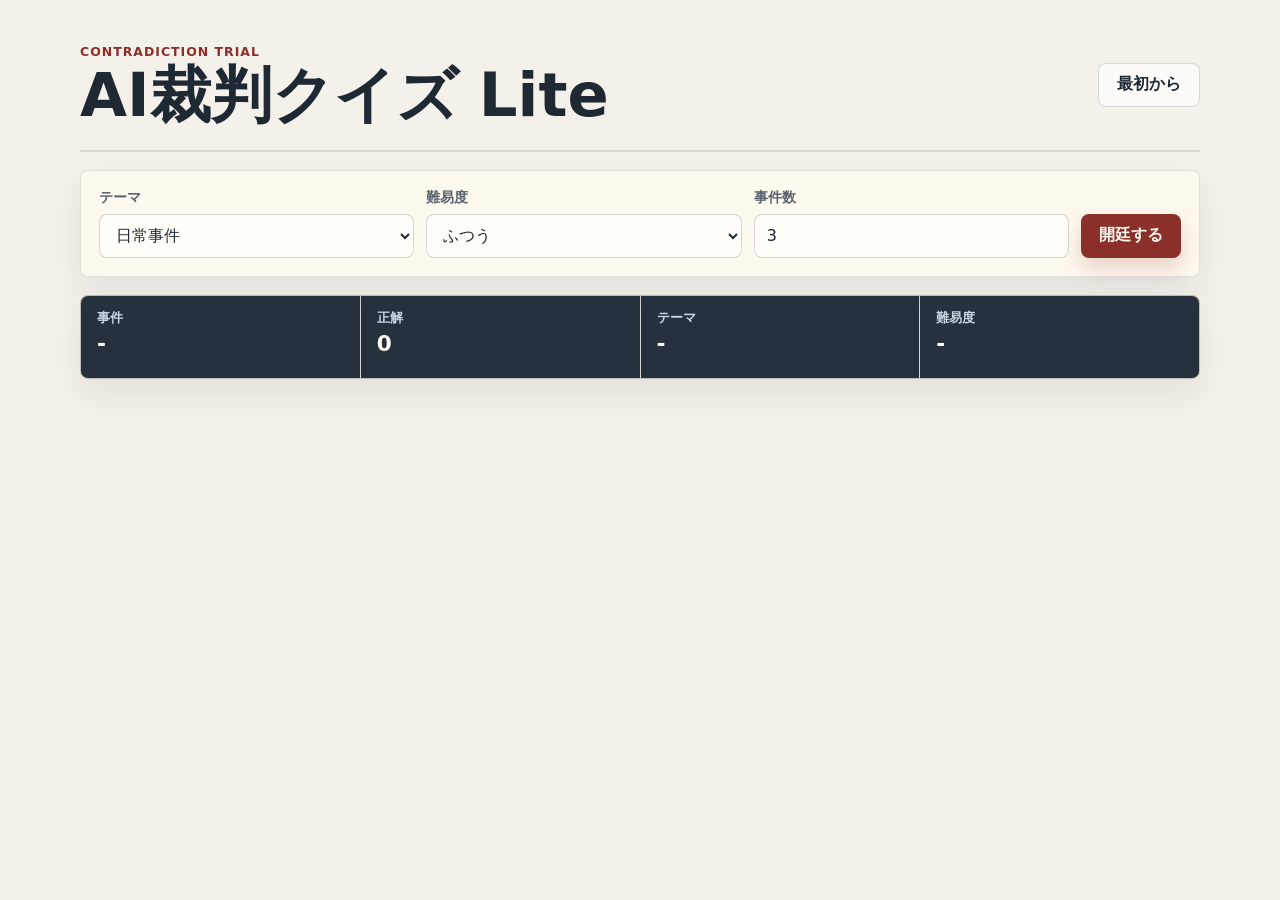
<file: public/quiz.html>
<!DOCTYPE html>
<html lang="ja">
<head>
    <meta charset="UTF-8">
    <meta name="viewport" content="width=device-width, initial-scale=1.0">
    <title>AI裁判クイズ Lite</title>
    <link rel="stylesheet" href="style.css">
    <link rel="stylesheet" href="quiz.css">
</head>
<body>
    <main class="app-shell">
        <header class="app-header">
            <div>
                <p class="eyebrow">Contradiction Trial</p>
                <h1>AI裁判クイズ Lite</h1>
            </div>
            <button class="ghost-button" type="button" onclick="restartQuiz()">最初から</button>
        </header>

        <section class="setup-panel" id="setupPanel">
            <div class="field">
                <label for="theme">テーマ</label>
                <select id="theme">
                    <option value="日常事件">日常事件</option>
                    <option value="学校">学校</option>
                    <option value="オフィス">オフィス</option>
                    <option value="ファンタジー">ファンタジー</option>
                    <option value="SF">SF</option>
                    <option value="江戸時代">江戸時代</option>
                    <option value="IT企業">IT企業</option>
                </select>
            </div>

            <div class="field">
                <label for="difficulty">難易度</label>
                <select id="difficulty">
                    <option value="やさしい">やさしい</option>
                    <option value="ふつう" selected>ふつう</option>
                    <option value="むずかしい">むずかしい</option>
                </select>
            </div>

            <div class="field">
                <label for="questionCount">事件数</label>
                <input id="questionCount" type="number" min="1" max="10" value="3">
            </div>

            <button class="primary-button" type="button" onclick="generateCases()">開廷する</button>
        </section>

        <section class="status-strip">
            <div>
                <span>事件</span>
                <strong id="progressText">-</strong>
            </div>
            <div>
                <span>正解</span>
                <strong id="scoreText">0</strong>
            </div>
            <div>
                <span>テーマ</span>
                <strong id="themeText">-</strong>
            </div>
            <div>
                <span>難易度</span>
                <strong id="difficultyText">-</strong>
            </div>
        </section>

        <section class="case-layout" id="casePanel" hidden>
            <article class="case-file">
                <div class="case-heading">
                    <p class="eyebrow">Case File</p>
                    <h2 id="caseTitle">事件タイトル</h2>
                </div>

                <div class="summary-box">
                    <h3>事件概要</h3>
                    <p id="caseSummary"></p>
                </div>

                <div class="evidence-box">
                    <h3>証拠</h3>
                    <ul id="evidenceList"></ul>
                </div>
            </article>

            <article class="testimony-panel">
                <div class="panel-heading">
                    <h2>矛盾している証言を選べ</h2>
                    <span id="selectedState">未選択</span>
                </div>
                <div id="testimonyList" class="testimony-list"></div>

                <div class="verdict-box" id="verdictBox" hidden>
                    <p class="verdict-label" id="verdictLabel"></p>
                    <p id="explanationText"></p>
                    <p class="judge-comment" id="judgeComment"></p>
                </div>

                <div class="actions">
                    <button class="secondary-button" id="nextButton" type="button" onclick="nextCase()" disabled>次の事件</button>
                    <button class="ghost-button" type="button" onclick="restartQuiz()">やり直す</button>
                </div>
            </article>
        </section>

        <section class="result-panel" id="resultPanel" hidden>
            <p class="eyebrow">Verdict</p>
            <h2>最終評決</h2>
            <p class="final-score" id="finalScore"></p>
            <p id="finalComment"></p>
            <button class="primary-button" type="button" onclick="restartQuiz()">もう一度開廷する</button>
        </section>

        <div class="loading" id="loading">事件ファイルを生成中...</div>
    </main>

    <script>
        let cases = [];
        let currentIndex = 0;
        let score = 0;
        let answered = false;
        let currentTheme = '-';
        let currentDifficulty = '-';

        async function generateCases() {
            const theme = document.getElementById('theme').value;
            const difficulty = document.getElementById('difficulty').value;
            const count = Number(document.getElementById('questionCount').value);

            if (!Number.isInteger(count) || count < 1 || count > 10) {
                alert('事件数は1から10の範囲で指定してください。');
                return;
            }

            setLoading(true);

            try {
                const response = await fetch('/api/', {
                    method: 'POST',
                    headers: { 'Content-Type': 'application/json' },
                    body: JSON.stringify({
                        title: 'AI裁判クイズ Lite',
                        count,
                        theme,
                        difficulty
                    })
                });

                if (!response.ok) {
                    const error = await response.json();
                    throw new Error(error.error || 'API error');
                }

                const payload = await response.json();
                cases = normalizeCases(payload.data);
                if (cases.length === 0) {
                    console.warn('Invalid case payload. Using fallback cases:', payload);
                    cases = createFallbackCases(theme, difficulty, count);
                }

                currentTheme = theme;
                currentDifficulty = difficulty;
                currentIndex = 0;
                score = 0;
                answered = false;

                document.getElementById('setupPanel').hidden = true;
                document.getElementById('resultPanel').hidden = true;
                document.getElementById('casePanel').hidden = false;
                showCase();
            } catch (error) {
                console.error('Case generation failed. Using fallback cases:', error);
                cases = createFallbackCases(theme, difficulty, count);
                currentTheme = theme;
                currentDifficulty = `${difficulty} / 予備`;
                currentIndex = 0;
                score = 0;
                answered = false;

                document.getElementById('setupPanel').hidden = true;
                document.getElementById('resultPanel').hidden = true;
                document.getElementById('casePanel').hidden = false;
                showCase();
            } finally {
                setLoading(false);
            }
        }

        function normalizeCases(rawCases) {
            const source = Array.isArray(rawCases) ? rawCases : [rawCases];
            return source
                .map(normalizeCase)
                .filter(Boolean);
        }

        function normalizeCase(item) {
            if (!item || typeof item !== 'object') return null;

            const testimonies = getArrayValue(item, ['testimonies', 'statements', 'witnesses', '証言', '証言リスト', '証人']);
            if (testimonies.length < 3) return null;

            const evidence = getArrayValue(item, ['evidence', 'proof', 'clues', 'facts', '証拠', '証拠リスト', '手がかり']);
            const answer = normalizeAnswer(
                item.answer ?? item.correctAnswer ?? item.contradictionIndex ?? item.invalidIndex ?? item.correctIndex ??
                    item.contradiction ?? item.liar ?? item.falseTestimony ?? item.正解 ?? item.矛盾,
                testimonies
            );
            if (!Number.isInteger(answer) || answer < 0 || answer > 2) return null;

            return {
                caseTitle: getStringValue(item, ['caseTitle', 'title', 'name', '事件タイトル', 'タイトル'], '無題の事件'),
                caseSummary: getStringValue(item, ['caseSummary', 'summary', 'description', '事件概要', '概要'], '事件概要がありません。'),
                evidence: evidence.length ? evidence.slice(0, 3) : ['証拠は事件概要に含まれています。'],
                testimonies: testimonies.slice(0, 3),
                answer,
                explanation: getStringValue(item, ['explanation', 'reason', '解説', '正解理由', '理由'], 'この証言が証拠と矛盾しています。'),
                judgeComment: getStringValue(item, ['judgeComment', 'comment', '裁判官コメント', 'コメント'], '証拠と証言の食い違いを確認しましょう。')
            };
        }

        function getArrayValue(item, keys) {
            for (const key of keys) {
                if (Array.isArray(item[key])) {
                    return item[key].map(formatListItem).filter(Boolean);
                }
                if (item[key] && typeof item[key] === 'object') {
                    return Object.values(item[key]).map(formatListItem).filter(Boolean);
                }
            }
            return [];
        }

        function formatListItem(value) {
            if (value === undefined || value === null) return '';
            if (typeof value !== 'object') return String(value).trim();

            const speaker = value.speaker || value.name || value.witness || value.証言者 || value.名前 || '';
            const text = value.text || value.statement || value.testimony || value.content || value.証言 || value.内容 || '';
            const formatted = [speaker, text].filter(Boolean).join(': ');
            return formatted || JSON.stringify(value);
        }

        function getStringValue(item, keys, fallback) {
            for (const key of keys) {
                if (item[key] !== undefined && item[key] !== null && String(item[key]).trim()) {
                    return String(item[key]).trim();
                }
            }
            return fallback;
        }

        function normalizeAnswer(value, testimonies) {
            if (typeof value === 'number') {
                return value;
            }

            const text = String(value || '').trim();
            const letterMatch = text.match(/[ABCＡＢＣ]/i);
            if (letterMatch) {
                return 'ABC'.indexOf(letterMatch[0].toUpperCase().replace(/[Ａ-Ｃ]/g, char => String.fromCharCode(char.charCodeAt(0) - 0xFEE0)));
            }

            const numberMatch = text.match(/[0-9０-９]/);
            if (!numberMatch) {
                return testimonies.findIndex(testimony => testimony.includes(text) || text.includes(testimony));
            }

            const normalizedNumber = Number(numberMatch[0].replace(/[０-９]/g, char => String(char.charCodeAt(0) - 0xFEE0)));
            if (normalizedNumber === 0) return 0;
            return normalizedNumber >= 1 && normalizedNumber <= 3 ? normalizedNumber - 1 : normalizedNumber;
        }

        function showCase() {
            const current = cases[currentIndex];
            answered = false;

            document.getElementById('caseTitle').textContent = current.caseTitle;
            document.getElementById('caseSummary').textContent = current.caseSummary;
            document.getElementById('selectedState').textContent = '未選択';
            document.getElementById('verdictBox').hidden = true;
            document.getElementById('nextButton').disabled = true;

            const evidenceList = document.getElementById('evidenceList');
            evidenceList.innerHTML = '';
            current.evidence.forEach(text => {
                const li = document.createElement('li');
                li.textContent = text;
                evidenceList.appendChild(li);
            });

            const testimonyList = document.getElementById('testimonyList');
            testimonyList.innerHTML = '';
            current.testimonies.forEach((text, index) => {
                const button = document.createElement('button');
                button.type = 'button';
                button.className = 'testimony-card';
                button.innerHTML = `<span>証言 ${index + 1}</span><strong>${escapeHtml(text)}</strong>`;
                button.onclick = () => chooseTestimony(index);
                testimonyList.appendChild(button);
            });

            updateStatus();
        }

        function chooseTestimony(index) {
            if (answered) return;
            answered = true;

            const current = cases[currentIndex];
            const isCorrect = index === current.answer;
            if (isCorrect) {
                score += 1;
            }

            document.querySelectorAll('.testimony-card').forEach((card, cardIndex) => {
                card.disabled = true;
                if (cardIndex === current.answer) {
                    card.classList.add('correct');
                } else if (cardIndex === index) {
                    card.classList.add('incorrect');
                }
            });

            document.getElementById('selectedState').textContent = isCorrect ? '正解' : '不正解';
            document.getElementById('verdictBox').hidden = false;
            document.getElementById('verdictLabel').textContent = isCorrect ? '判決: 矛盾を認定' : '判決: 見落としあり';
            document.getElementById('verdictBox').className = `verdict-box ${isCorrect ? 'correct' : 'incorrect'}`;
            document.getElementById('explanationText').textContent = current.explanation;
            document.getElementById('judgeComment').textContent = current.judgeComment;
            document.getElementById('nextButton').disabled = false;

            updateStatus();
        }

        function nextCase() {
            if (currentIndex >= cases.length - 1) {
                showResults();
                return;
            }

            currentIndex += 1;
            showCase();
        }

        function showResults() {
            const percent = Math.round((score / cases.length) * 100);
            document.getElementById('casePanel').hidden = true;
            document.getElementById('resultPanel').hidden = false;
            document.getElementById('finalScore').textContent = `${score} / ${cases.length} 件正解 (${percent}%)`;
            document.getElementById('finalComment').textContent = getFinalComment(percent);
            updateStatus();
        }

        function restartQuiz() {
            cases = [];
            currentIndex = 0;
            score = 0;
            answered = false;
            currentTheme = '-';
            currentDifficulty = '-';
            document.getElementById('setupPanel').hidden = false;
            document.getElementById('casePanel').hidden = true;
            document.getElementById('resultPanel').hidden = true;
            updateStatus();
        }

        function updateStatus() {
            document.getElementById('progressText').textContent = cases.length ? `${Math.min(currentIndex + 1, cases.length)} / ${cases.length}` : '-';
            document.getElementById('scoreText').textContent = String(score);
            document.getElementById('themeText').textContent = currentTheme;
            document.getElementById('difficultyText').textContent = currentDifficulty;
        }

        function setLoading(isLoading) {
            document.getElementById('loading').classList.toggle('show', isLoading);
        }

        function getFinalComment(percent) {
            if (percent === 100) return '全件、矛盾を見抜きました。評決は文句なしです。';
            if (percent >= 70) return 'かなり鋭い審理でした。証拠を見る目があります。';
            if (percent >= 40) return 'いくつか見落としがあります。証拠と証言を一つずつ照合しましょう。';
            return '今回は証言に惑わされました。次の法廷で再挑戦しましょう。';
        }

        function createFallbackCases(theme, difficulty, count) {
            const templates = [
                {
                    caseTitle: `${theme}の消えた鍵`,
                    caseSummary: '昼休みのあと、保管棚にあった鍵がなくなった。鍵は15時に給湯室で見つかった。',
                    evidence: [
                        '受付カメラには12時10分に佐藤が保管棚の前を通る姿が映っている。',
                        '給湯室は12時から13時まで清掃中で、入室できなかった。',
                        '鍵は15時に給湯室の棚から見つかった。'
                    ],
                    testimonies: [
                        '佐藤: 昼休み中、保管棚の近くには行っていません。',
                        '田中: 13時半ごろ、給湯室の前で佐藤さんを見ました。',
                        '鈴木: 15時すぎに鍵がないことに気づきました。'
                    ],
                    answer: 0,
                    explanation: '証拠では佐藤が12時10分に保管棚の前を通ったとされており、「近くには行っていない」という証言と矛盾します。',
                    judgeComment: '映像証拠と証言の食い違いは見逃せません。'
                },
                {
                    caseTitle: `${difficulty}な倉庫の足跡`,
                    caseSummary: '倉庫の箱が開けられていた。床には濡れた足跡が残っていた。',
                    evidence: [
                        '雨が降り始めたのは14時だった。',
                        '足跡は倉庫の入口から棚まで続いていた。',
                        '倉庫の扉は13時50分まで施錠されていた。'
                    ],
                    testimonies: [
                        '山田: 13時半に倉庫へ入り、棚を確認しました。',
                        '中村: 14時すぎ、入口の床が濡れているのを見ました。',
                        '小林: 15時に箱が開いていることを確認しました。'
                    ],
                    answer: 0,
                    explanation: '倉庫は13時50分まで施錠されていたため、山田の「13時半に入った」という証言は矛盾します。',
                    judgeComment: '時刻の矛盾が決め手です。'
                },
                {
                    caseTitle: `${theme}の割れた花瓶`,
                    caseSummary: '会議室の花瓶が割れていた。直前まで部屋には3人が出入りしていた。',
                    evidence: [
                        '花瓶が割れる音は10時20分に聞こえた。',
                        '会議室の予約記録では、10時から10時30分まで高橋が使用していた。',
                        '清掃員は10時40分に破片を確認した。'
                    ],
                    testimonies: [
                        '高橋: 10時20分には会議室にいましたが、花瓶には触っていません。',
                        '伊藤: 10時20分の音を廊下で聞きました。',
                        '森: 私が会議室に入ったのは10時10分で、その時点で花瓶はすでに割れていました。'
                    ],
                    answer: 2,
                    explanation: '花瓶が割れる音は10時20分に聞こえているため、10時10分時点ですでに割れていたという森の証言は矛盾します。',
                    judgeComment: '時系列を整理すれば、矛盾は明確です。'
                }
            ];

            return Array.from({ length: count }, (_, index) => templates[index % templates.length]);
        }

        function escapeHtml(value) {
            return String(value)
                .replaceAll('&', '&amp;')
                .replaceAll('<', '&lt;')
                .replaceAll('>', '&gt;')
                .replaceAll('"', '&quot;')
                .replaceAll("'", '&#039;');
        }

        document.addEventListener('DOMContentLoaded', updateStatus);
    </script>
</body>
</html>
</file>
<file: public/style.css>
* {
    box-sizing: border-box;
}

body {
    min-height: 100vh;
    margin: 0;
    color: #1f2933;
    background: #f4f1ea;
    font-family: "Segoe UI", system-ui, -apple-system, BlinkMacSystemFont, sans-serif;
}

button,
input,
select {
    font: inherit;
}

button {
    border: 0;
}

h1,
h2,
h3,
p {
    margin-top: 0;
}

.app-shell {
    width: min(1120px, calc(100% - 32px));
    margin: 0 auto;
    padding: 24px 0 44px;
}

.app-header {
    display: flex;
    align-items: center;
    justify-content: space-between;
    gap: 16px;
    padding: 20px 0 24px;
    border-bottom: 2px solid rgba(31, 41, 51, 0.12);
}

.eyebrow {
    margin-bottom: 6px;
    color: #8b2f2a;
    font-size: 0.78rem;
    font-weight: 800;
    letter-spacing: 0.08em;
    text-transform: uppercase;
}

h1 {
    margin-bottom: 0;
    font-size: clamp(2rem, 5vw, 3.8rem);
    line-height: 1;
}

.primary-button,
.secondary-button,
.ghost-button {
    min-height: 44px;
    border-radius: 8px;
    padding: 0 18px;
    cursor: pointer;
    font-weight: 800;
    transition: transform 0.15s ease, box-shadow 0.15s ease, opacity 0.15s ease;
}

.primary-button {
    color: #fffaf0;
    background: #8b2f2a;
    box-shadow: 0 10px 22px rgba(139, 47, 42, 0.2);
}

.secondary-button {
    color: #111827;
    background: #d6a84f;
}

.ghost-button {
    color: #1f2933;
    background: rgba(255, 255, 255, 0.68);
    border: 1px solid rgba(31, 41, 51, 0.16);
}

.primary-button:hover,
.secondary-button:hover,
.ghost-button:hover {
    transform: translateY(-1px);
}

button:disabled {
    cursor: not-allowed;
    opacity: 0.5;
    transform: none;
    box-shadow: none;
}

.loading {
    display: none;
    position: fixed;
    right: 20px;
    bottom: 20px;
    z-index: 20;
    border-radius: 8px;
    padding: 12px 16px;
    color: #fffaf0;
    background: #111827;
    font-weight: 800;
    box-shadow: 0 14px 34px rgba(17, 24, 39, 0.24);
}

.loading.show {
    display: block;
}

@media (max-width: 720px) {
    .app-shell {
        width: min(100% - 20px, 1120px);
        padding-top: 12px;
    }

    .app-header {
        align-items: flex-start;
        flex-direction: column;
    }
}
</file>
<file: public/quiz.css>
.setup-panel,
.status-strip,
.case-layout,
.result-panel {
    margin-top: 18px;
}

.setup-panel,
.status-strip,
.case-file,
.testimony-panel,
.result-panel {
    border: 1px solid rgba(31, 41, 51, 0.12);
    border-radius: 8px;
    background: rgba(255, 250, 240, 0.9);
    box-shadow: 0 14px 34px rgba(31, 41, 51, 0.08);
}

.setup-panel {
    display: grid;
    grid-template-columns: repeat(3, minmax(0, 1fr)) auto;
    gap: 12px;
    align-items: end;
    padding: 18px;
}

.field {
    display: grid;
    gap: 7px;
}

label {
    color: #59636f;
    font-size: 0.86rem;
    font-weight: 800;
}

input,
select {
    width: 100%;
    min-height: 44px;
    border: 1px solid rgba(31, 41, 51, 0.18);
    border-radius: 8px;
    padding: 0 12px;
    color: #1f2933;
    background: #fffdf7;
}

input:focus,
select:focus {
    outline: 3px solid rgba(214, 168, 79, 0.35);
    border-color: #8b2f2a;
}

.status-strip {
    display: grid;
    grid-template-columns: repeat(4, minmax(0, 1fr));
    gap: 1px;
    overflow: hidden;
    background: rgba(31, 41, 51, 0.14);
}

.status-strip div {
    min-height: 82px;
    padding: 14px 16px;
    background: #26313d;
}

.status-strip span {
    display: block;
    margin-bottom: 5px;
    color: #cbd5df;
    font-size: 0.8rem;
    font-weight: 800;
}

.status-strip strong {
    display: block;
    overflow-wrap: anywhere;
    color: #fffaf0;
    font-size: 1.35rem;
    line-height: 1.1;
}

.case-layout {
    display: grid;
    grid-template-columns: minmax(0, 0.95fr) minmax(0, 1.25fr);
    gap: 18px;
}

.case-file,
.testimony-panel,
.result-panel {
    padding: 22px;
}

.case-heading {
    padding-bottom: 16px;
    border-bottom: 1px solid rgba(31, 41, 51, 0.12);
}

.case-heading h2,
.panel-heading h2,
.result-panel h2 {
    margin-bottom: 0;
    font-size: clamp(1.45rem, 3vw, 2rem);
    line-height: 1.15;
}

.summary-box,
.evidence-box {
    margin-top: 18px;
    padding: 16px;
    border-radius: 8px;
}

.summary-box {
    background: #efe7d5;
}

.evidence-box {
    background: #e6ece8;
}

.summary-box h3,
.evidence-box h3 {
    margin-bottom: 8px;
    font-size: 1rem;
}

.summary-box p {
    margin-bottom: 0;
}

#evidenceList {
    display: grid;
    gap: 10px;
    margin: 0;
    padding-left: 20px;
}

.panel-heading {
    display: flex;
    align-items: center;
    justify-content: space-between;
    gap: 12px;
    margin-bottom: 14px;
}

#selectedState {
    flex: 0 0 auto;
    border-radius: 999px;
    padding: 6px 10px;
    color: #fffaf0;
    background: #26313d;
    font-size: 0.78rem;
    font-weight: 800;
}

.testimony-list {
    display: grid;
    gap: 12px;
}

.testimony-card {
    display: grid;
    width: 100%;
    gap: 7px;
    min-height: 96px;
    border: 2px solid rgba(31, 41, 51, 0.12);
    border-radius: 8px;
    padding: 15px;
    color: #1f2933;
    background: #fffdf7;
    text-align: left;
    cursor: pointer;
}

.testimony-card:hover {
    border-color: #d6a84f;
}

.testimony-card span {
    color: #8b2f2a;
    font-size: 0.78rem;
    font-weight: 900;
}

.testimony-card strong {
    font-size: 1rem;
    line-height: 1.45;
}

.testimony-card.correct {
    border-color: #2f6f5e;
    background: #e8f2ed;
}

.testimony-card.incorrect {
    border-color: #8b2f2a;
    background: #f5e3dd;
}

.verdict-box {
    margin-top: 16px;
    border-radius: 8px;
    padding: 16px;
    background: #efe7d5;
}

.verdict-box.correct {
    background: #e3f0e8;
}

.verdict-box.incorrect {
    background: #f3ded7;
}

.verdict-label {
    margin-bottom: 8px;
    font-weight: 900;
}

.judge-comment {
    margin: 12px 0 0;
    padding-top: 12px;
    border-top: 1px solid rgba(31, 41, 51, 0.12);
    color: #59636f;
    font-weight: 700;
}

.actions {
    display: flex;
    flex-wrap: wrap;
    gap: 10px;
    margin-top: 16px;
}

.result-panel {
    max-width: 680px;
}

.final-score {
    margin-bottom: 10px;
    color: #8b2f2a;
    font-size: clamp(2rem, 5vw, 3.4rem);
    font-weight: 900;
    line-height: 1;
}

.result-panel .primary-button {
    margin-top: 14px;
}

[hidden] {
    display: none !important;
}

@media (max-width: 900px) {
    .setup-panel {
        grid-template-columns: repeat(2, minmax(0, 1fr));
    }

    .setup-panel .primary-button {
        grid-column: 1 / -1;
    }

    .case-layout {
        grid-template-columns: 1fr;
    }
}

@media (max-width: 620px) {
    .setup-panel,
    .status-strip {
        grid-template-columns: 1fr 1fr;
    }

    .panel-heading {
        align-items: flex-start;
        flex-direction: column;
    }
}
</file>
